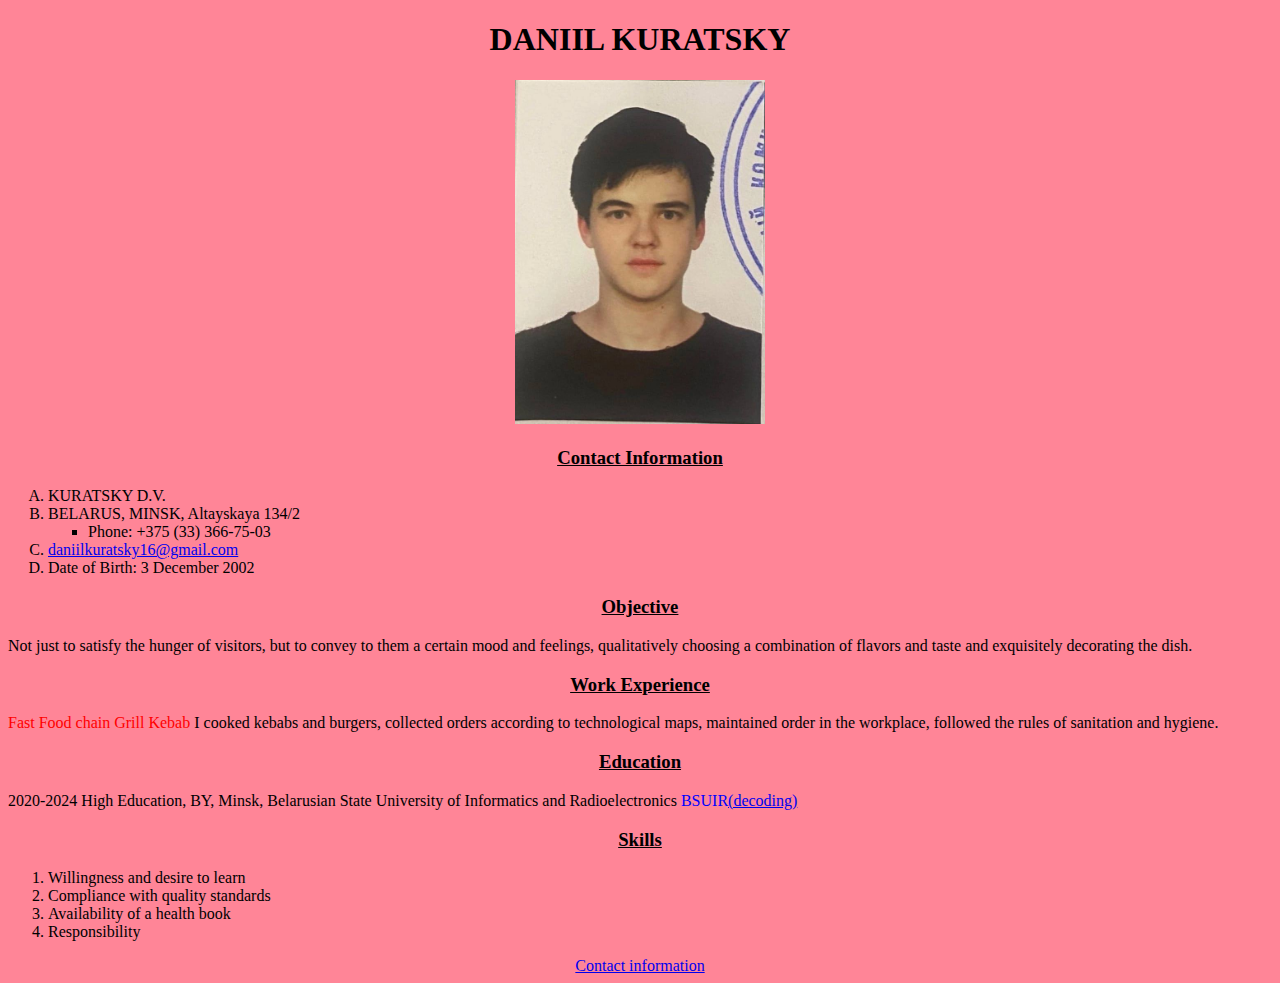
<file: Практическая №1 (Резюме)/index.html>
<!DOCTYPE html>
<html lang="ru">
    <title>University CV</title>
    <meta charset="utf-8">
    <meta name="viewport" content="width=device-width, initial-scale=1.0">
    <meta name="description" content="Kuratsky Daniil">
    <link rel="icon" href=images\icon.png type="image/x-icon">
</head>
<body style ="background-color: #ff8597;">
    <div align="center">
        <h1>DANIIL KURATSKY</h1>
    </div>
    <div align="center"> 
        <img src="images\profile.jpg" width="250">
    </div>
    <div>
        <h3 align="center">
            <article id="contact_info">
                <b>
                     <u>
                            Contact Information
                    </u>
                </b>
            </article>
        </h3>
        <ol type="A">
            <li>KURATSKY D.V.</li>
            <li>BELARUS, MINSK, Altayskaya 134/2
              <ul type="square">
                <li>Phone: +375 (33) 366-75-03</li>
              </ul>
            </li>
            <li><a href="https://gmail.com" title="my gmail">daniilkuratsky16@gmail.com</a></il>
            <li>Date of Birth: 3 December 2002</li>
        </ol>
    </div>
        <div>
            <h3 align="center">
                <b>
                    <u>
                        Objective
                    </u>
                </b>
            </h3>
                <p align="justify">Not just to satisfy the hunger of visitors, but to convey to them a certain mood
                     and feelings, qualitatively choosing a combination of flavors and taste and exquisitely decorating the dish.
                </p>
         </div>
         <div>
            <h3 align="center">
                <b>
                    <u>
                        Work Experience
                    </u>
                </b>
            </h3>
            <p align="justify">
                <font color="red">Fast Food chain Grill Kebab</font> I cooked kebabs and burgers, 
                collected orders according to technological maps, maintained order in the workplace, 
                followed the rules of sanitation and hygiene.
            </p>
         </div>
            <div>
                <h3 align="center">
                    <b>
                        <u>
                            Education
                        </u>
                    </b>
                </h3>
                <p align="justify">
                2020-2024 High Education, BY, Minsk, Belarusian State University of Informatics and Radioelectronics <abbr><font color="blue">BSUIR</font></abbr><a href="https://www.bsuir.by" target="_blank">(decoding)</a>
                </p>
            </div>
            <div>
                <h3 align="center">
                    <b>
                        <u>
                            Skills
                        </u>
                    </b>
                </h3>
                <ol>
                     <li>Willingness and desire to learn </li>
                     <li>Compliance with quality standards</li>
                     <li>Availability of a health book</li>
                     <li>Responsibility</li>
                </ol>
            </div>
            <div align="center">
                <a href="#contact_info">
                    Contact information
                </a>
            </div>
        </div>
    </body>
</html>
</file>
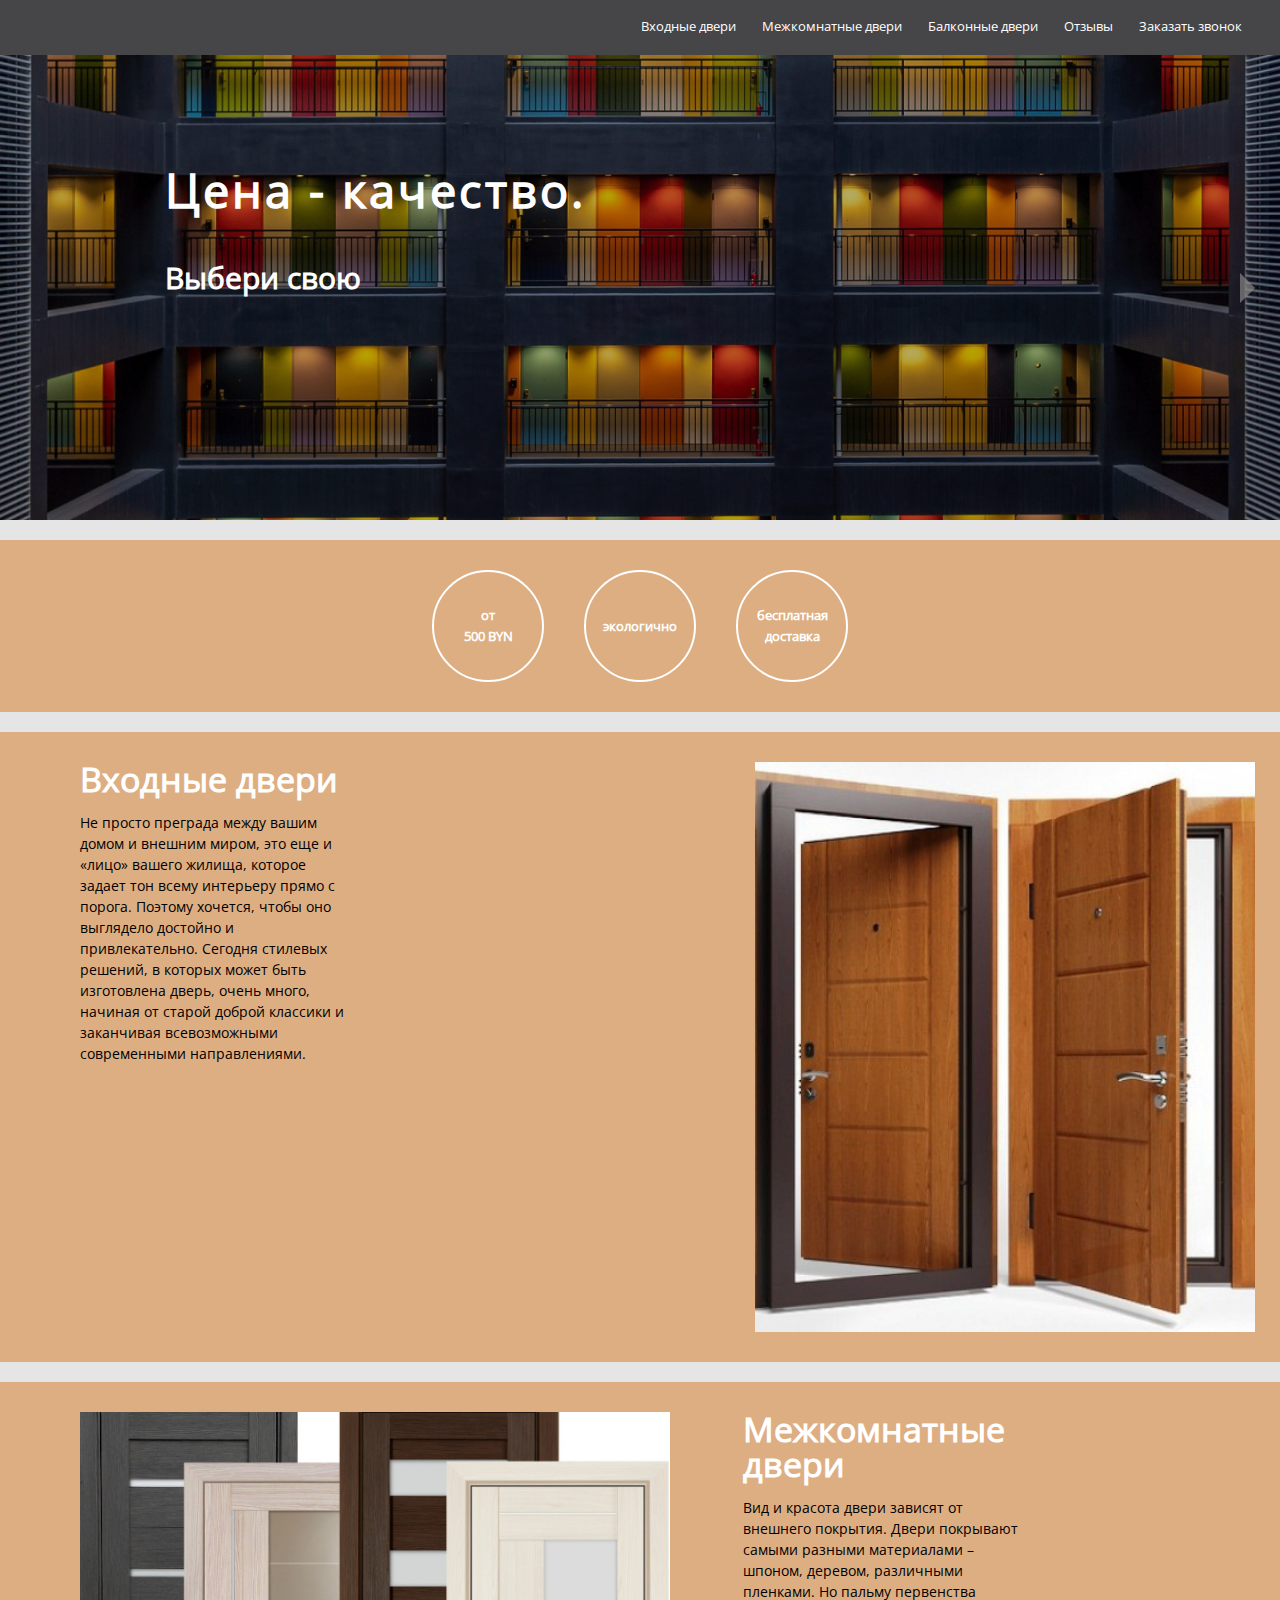
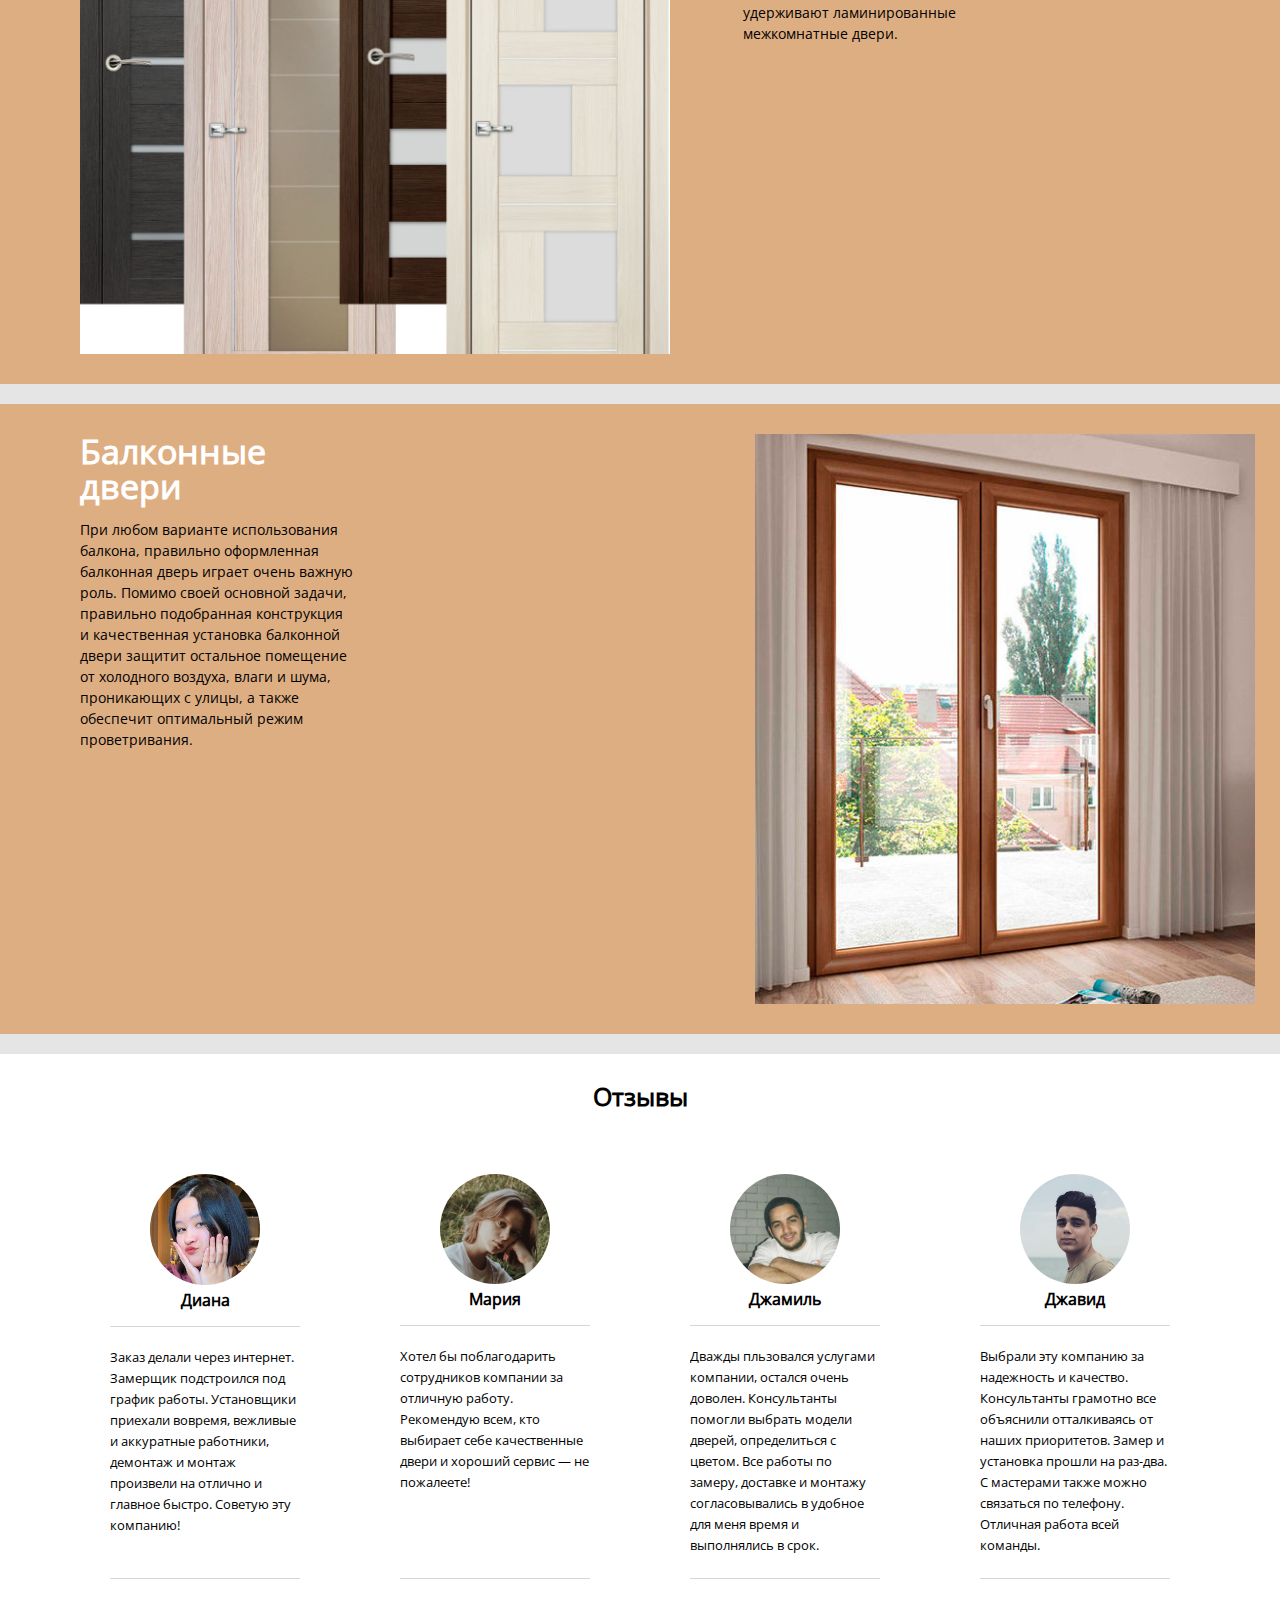
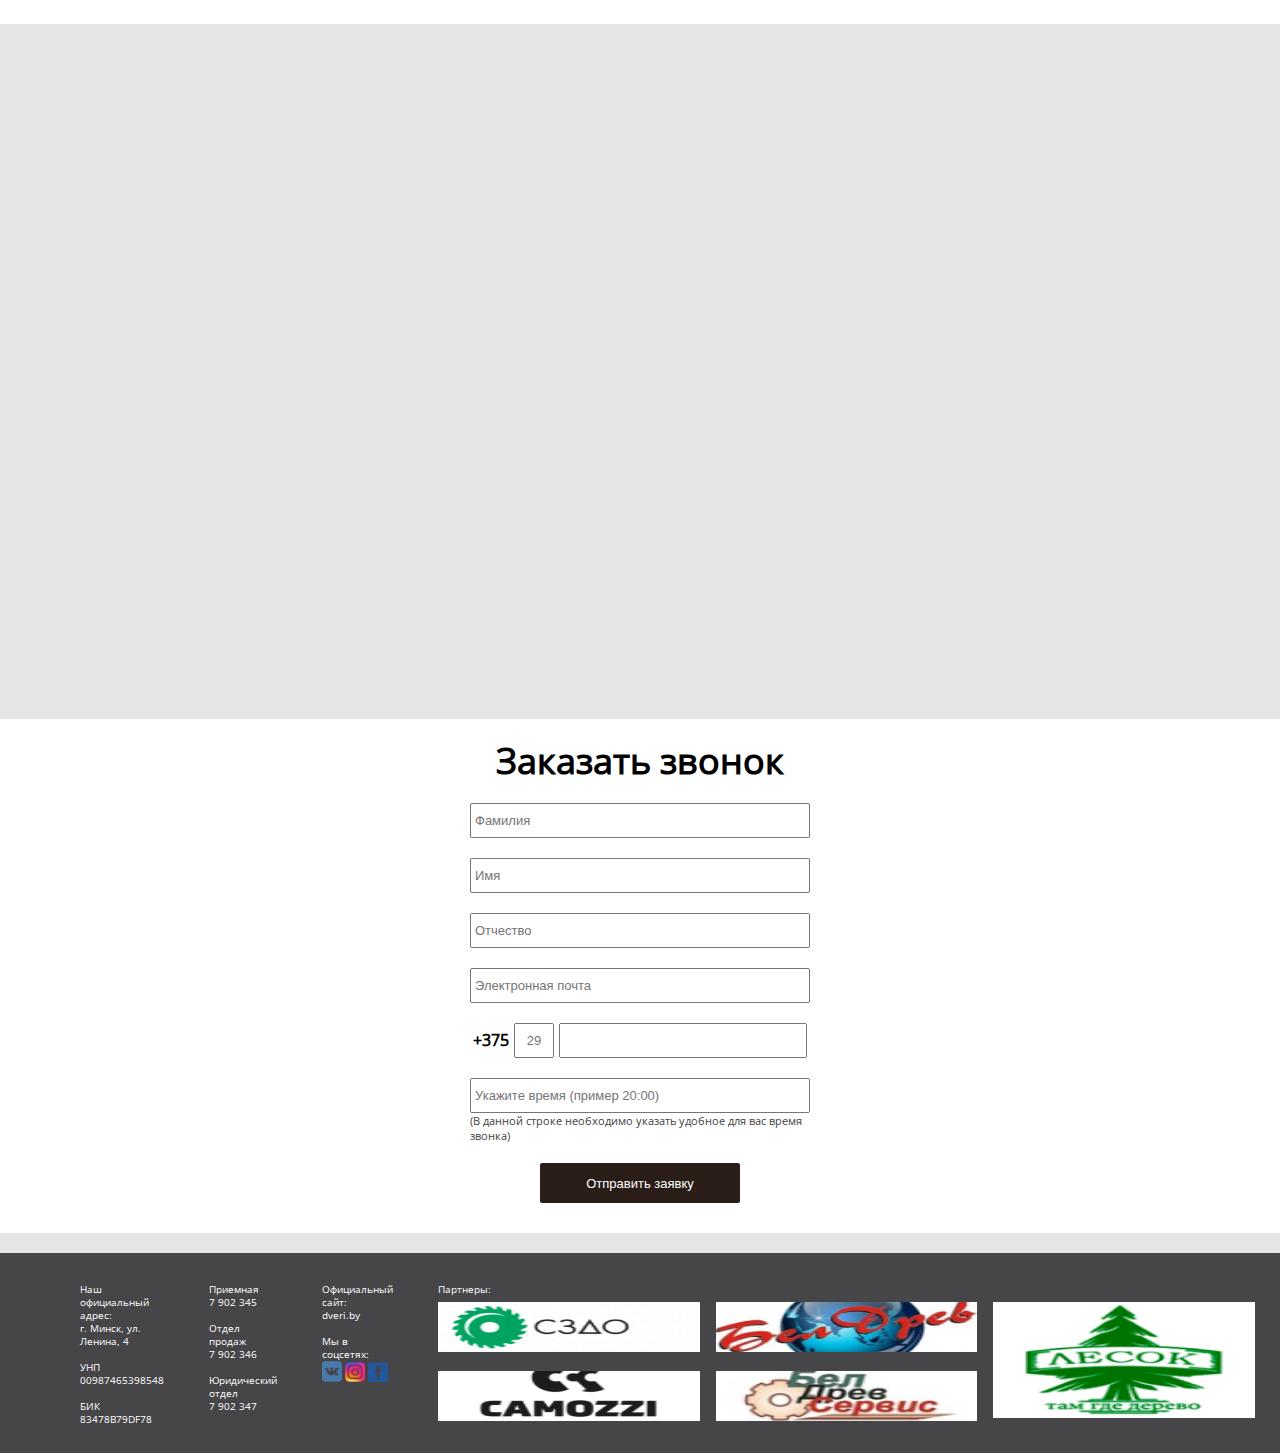
<file: Практическая №3 (сайт с дверьми)/index.html>
<!DOCTYPE html> <!-- тип текущего элемента и показывает, что пищем на HTML 5.0-->
<html lang="ru">

<head>
  <meta charset="UTF-8"> <!-- Стандарт кодирования символов -->
  <meta http-equiv="X-UA-Compatible" content="IE=edge"> <!-- указывает версию IE а именно edge  -->
  <meta name="viewport" content="width=device-width, initial-scale=1.0"> <!--ну отвечает за размеры девайса (отображение сайта на девайсах) -->
  <title>Двери. Макет для верстки</title> <!-- ну, заголовок страницы тут тоже все понятно -->
  <link rel="stylesheet" href="css/desktop.css"> <!-- связывает этот файл с desktop.css файлом-->
  <link rel="stylesheet" href="css/tablets.css"><!-- связывает этот файл с tablets.css файлом-->
  <link rel="stylesheet" href="css/mobile.css">  <!-- связывает этот файл с mobile.css файлом-->
</head>

<body>

  <header class="header small-text"> <!--ну хэдэр штука сверху тут создается в этом кристалике -->
    <nav>
      <div class="nav-item">Входные двери<a class="nav-item__link" href="#entrance-door"></a></div>
      <!-- тут тоже понятно, сверху создается штука на которую можно тыкать и перебрасывает на входные двери-->
      <div class="nav-item">Межкомнатные двери<a class="nav-item__link" href="#interior-doors"></a></div>
      <div class="nav-item">Балконные двери<a class="nav-item__link" href="#terrace-doors"></a></div>
      <div class="nav-item">Отзывы<a class="nav-item__link" href="#review"></a></div>
      <div class="nav-item">Заказать звонок<a class="nav-item__link" href="#call-form"></a></div>
    </nav>
  </header>

  <main>
    <div id="main-slider" class="slider-wrapper pc-content tablet-content">
      <div class="slider-container">
        <div class="slider-track">
          <div class="slider-item">
            <div class="slider-item_text-container">
              <h2>Цена - качество.</h2> <!-- заголовок второго уровня -->
              <h4>Выбери свою</h4> <!-- заголовок 4 уровня (не такой большой как 2-го уровня)-->
            </div>
          </div>
          <div class="slider-item">
            <div class="slider-item_text-container">
              <h2>Стильно, быстро, надежно</h2> <!--заголовок второго уровня  -->
              <h4>Более 15 лет на рынке</h4> <!-- заголовок четвертого уровня не такой большой как 2-ой уровень-->
            </div>
          </div>
        </div>
      </div>
      <div class="slider-buttons"> <!-- тут создаются кнопки чтобы можно было переключать начальные картинки с текстом -->
        <button class="btn btn-prev" onclick="swapSliderBackwards(1)"></button> <!-- при нажатии возвращает картинку назад -->
        <button class="btn btn-next" onclick="swapSliderTowards(1)"></button> <!-- при нажатии меняет картинку на 1 вперед -->
      </div>
    </div>

    <div class="tablet-circle-wrapper tablet-content">
      <div class="secondary-text circle-block">от<br>500 BYN</div> <!-- <br> за новую строчку отвечает и создает этот текст-->
      <div class="secondary-text circle-block">экологично</div>
      <div class="secondary-text circle-block">бесплатная доставка</div>
    </div>

    <div class="doors">
      <div id="entrance-door" class="content-wrapper">
        <div class="description-container">
          <div class="text-container">
            <h3>Входные двери</h3> <!-- звголовок 3-го уровня -->
            <p class="content-text secondary-text">Не просто преграда между вашим домом и внешним миром, это еще
              и «лицо» вашего жилища, которое задает тон всему интерьеру прямо с порога. Поэтому хочется, чтобы
              оно выглядело достойно и привлекательно. Сегодня стилевых решений, в которых может быть изготовлена
              дверь, очень много, начиная от старой доброй классики и заканчивая всевозможными современными
              направлениями.</p> <!--<p> блочный элемент и начинается с новой строки (нужен для текста) -->
          </div>
          <div class="dignity-container">
            <div class="secondary-text circle-block">от<br>500 BYN</div>
            <div class="secondary-text circle-block">экологично</div>
            <div class="secondary-text circle-block">бесплатная доставка</div>
          </div>
        </div>
        <img class="content-img entrance-doors" src="img/entrance-door.jpg" alt="входные двери"> <!-- отвечает за картинку у Входных дверей -->
      </div>

      <div id="interior-doors" class="content-wrapper">
        <img class="content-img interior-doors" src="img/room-doors.jpg" alt="межкомнатные двери"> <!--картинка межкомнатных дверей -->
        <div class="description-container">
          <div class="text-container">
            <h3>Межкомнатные двери</h3> <!-- заголовок 3-го уровня -->
            <p class="content-text secondary-text">Вид и красота двери зависят от внешнего покрытия. Двери
              покрывают самыми разными материалами – шпоном, деревом, различными пленками. Но пальму первенства
              удерживают ламинированные межкомнатные двери.</p> <!-- <р> блочный элемент и начинается с новой строки -->
          </div>
          <div class="dignity-container">
            <div class="secondary-text circle-block">от<br>350 BYN</div>
            <div class="secondary-text circle-block">экологично</div>
            <div class="secondary-text circle-block">бесплатная упаковка</div>
          </div>
        </div>
      </div>

      <div id="terrace-doors" class="content-wrapper">
        <div class="description-container">
          <div class="text-container">
            <h3>Балконные двери</h3>
            <p class="content-text secondary-text">При любом варианте использования балкона, правильно оформленная
              балконная дверь играет очень важную роль. Помимо своей основной задачи, правильно подобранная
              конструкция и качественная установка балконной двери защитит остальное помещение от холодного
              воздуха, влаги и шума, проникающих с улицы, а также обеспечит оптимальный режим проветривания.</p>
          </div>
          <div class="dignity-container">
            <div class="secondary-text circle-block">от<br>320 BYN</div>
            <div class="secondary-text circle-block">экологично</div>
            <div class="secondary-text circle-block">бесплатная установка</div>
          </div>
        </div>
        <img class="content-img terrace-doors" src="img/terrace-door.jpg" alt="балконные двери"> <!-- отвечает за картинку балконных дверей -->
      </div>
    </div>

    <div id="review" class="content-wrapper slider-wrapper review-wrapper">
      <h3 class="pc-content tablet-content">Отзывы</h3>

      <div class="slider-container">
        <div class="slider-track">
          <div class="slider-item">
            <img class="review-img" src="img/avatar1.png" alt="Фото Дианы">
            <h5 class="review-name">Диана</h5>
            <p class="review-text secondary-text">Заказ делали через интернет. Замерщик подстроился под график работы.
              Установщики приехали вовремя, вежливые и аккуратные работники, демонтаж и монтаж произвели
              на отлично и главное быстро. Советую эту компанию!</p>
          </div>
          <div class="slider-item">
            <img class="review-img" src="img/avatar2.png" alt="Фото Марии">
            <h5 class="review-name">Мария</h5>
            <p class="review-text secondary-text">Хотел бы поблагодарить сотрудников компании за отличную работу.
              Рекомендую
              всем, кто выбирает себе качественные двери и хороший сервис — не пожалеете!</p>
          </div>
          <div class="slider-item">
            <img class="review-img" src="img/avatar3.png" alt="Фото Джамиля">
            <h5 class="review-name">Джамиль</h5>
            <p class="review-text secondary-text">Дважды пльзовался услугами компании, остался очень доволен.
              Консультанты помогли выбрать модели дверей, определиться с цветом. Все работы по замеру, доставке и
              монтажу
              согласовывались в удобное для меня время и выполнялись в срок.</p>
          </div>
          <div class="slider-item">
            <img class="review-img" src="img/avatar4.png" alt="Фото Джавида">
            <h5 class="review-name">Джавид</h5>
            <p class="review-text secondary-text">Выбрали эту компанию за надежность и качество. Консультанты грамотно
              все объяснили отталкиваясь от наших приоритетов. Замер и установка прошли на раз-два. С мастерами
              также можно связаться по телефону. Отличная работа всей команды.
            </p>
          </div>
        </div>
      </div>
      <div class="slider-buttons mobile-content">
        <button class="btn btn-prev" onclick="swapSliderBackwards(2)"></button>
        <button class="btn btn-next" onclick="swapSliderTowards(2)"></button>
      </div>
    </div>

    <div id="call-form" class="content-wrapper form-wrapper"> <!-- тут ниже делается карта для просмотра где находитмя намазин -->
      <iframe class="pc-content tablet-content mobile-content map-widget"
        src="https://yandex.ru/map-widget/v1/?um=constructor%3Aa1446eabd435b3815bac8cd8a6917beabd06c967c8b5f3dcbb48874aeb7d7cec&amp;source=constructor"></iframe>
      <form class="form" method="get"> <!-- Метод post посылает на сервер данные в запросе браузера.-->
        <h3 class="order-call-title">Заказать звонок</h3> <!-- заголовок 3-го типа -->
        <input name="Фамилия" class="text-input small-text" id="surname" placeholder="Фамилия"> <!-- тут делаются поля для того, чтобы можно было писать текст-->
        <input name="Имя" class="text-input small-text" id="name" placeholder="Имя" required> <!-- required означает, что поле должно быть обязательно заполнено-->
        <input name="Отчество" class="text-input small-text" id="patronymic" placeholder="Отчество"> <!-- placeholder делает название поля для текста -->
        <input name="Электронная почта" class="text-input small-text" id="mail" placeholder="Электронная почта" required>

        <div class="text-input phone-label">
          <label for="prefix"><span class="footer-text number-prefix">+375</span></label>
          <!-- элемент label используется для создания подписи к элементу формы -->
          <input id="prefix" type="text" onkeypress='validateNumbersInput(event)' pattern="(29|33|25)"
            class="text-input small-text prefix-input" placeholder="29" required>
            <!-- могут быть написаны только 29 33 25 и placeholder делает надпись 29 как название строки -->
          <input type="text" onkeypress='validateNumbersInput(event)' pattern="(^\d{7}$)"
            class="text-input small-text phone-input" id="phone" required>
            <!-- проверяет введенный номер чтобы цифр не могло быть больше 7, то есть как настоящий номер -->
        </div>

        <input required type="text" pattern="([01]?[0-9]|2[0-3]):[0-5][0-9]" class="text-input small-text" id="time"
          placeholder="Укажите время (пример 20:00)"> 
          <!-- регулярное выражение для времени, нашел на сайте https://docs.salebot.pro/peremennye-1/spisok-poleznykh-regulyarnykh-vyrazhenii-->
        <label class="time-label" for="time">(В данной строке необходимо указать удобное для вас время звонка)</label>

        <input class="submit-btn small-text" type="submit" value="Отправить заявку">
      </form>
    </div>
  </main>

  <footer class="footer footer-text">
    <div class="footer-text_container pc-content tablet-content">
      <p class="footer-text">Наш официальный адрес:<br>г. Минск, ул. Ленина, 4<br><br>УНП<br>00987465398548<br>
        <br>БИК<br>83478B79DF78
      </p>
      <p class="footer-text">Приемная<br>7 902 345<br><br>Отдел продаж<br>7 902 346<br><br>Юридический отдел<br>
        7 902 347</p>
      <p class="footer-text">Официальный сайт:<br>dveri.by<br><br>Мы в соцсетях:<br>
        <a href="https://vk.com/ne.zdox" target="_blank" class="footer-icon">
          <img src="img/vk.png" width=20 alt="vk">
        </a>
        <a href="https://www.instagram.com/hooyesauce/" target="_blank" class="footer-icon">
          <img src="img/instagram.png" width=20 alt="inst">
        </a>
        <a href="https://www.facebook.com/" target="_blank" class="footer-icon">
          <img src="img/facebook.png" width=20 alt="facebook">
        </a>
      </p>
    </div>
    <div class="footer-text_container mobile-content">
      <div class="footer-text">Официальный сайт: dveri.by<br><br>Мы в соцсетях:<br>
        <a href="https://vk.com/dvery_by/" target="_blank" class="footer-icon">
          <img src="img/vk.png" width=20 alt="vk">
        </a>
        <a href="https://www.instagram.com/dvery_by/" target="_blank" class="footer-icon">
          <img src="img/instagram.png" width=20 alt="inst">
        </a>
        <a href="https://www.facebook.com/dvery_by/" target="_blank" class="footer-icon">
          <img src="img/facebook.png" width=20 alt="facebook">
        </a>
      </div>
      <div class="footer-text">Наш официальный адрес: г. Минск, ул. Ленина, 4<br>УНП 00987465398548<br>
        БИК 83478B79DF78</div>
      <div class="footer-text footer-row">
        <div class="footer-text">Приемная<br>7 902 345</div>
        <div class="footer-text">Отдел продаж<br>7 902 346</div>
        <div class="footer-text">Юридический отдел<br>7 902 347</div>
      </div>
    </div>
    <div class="footer-right">
      <p class="footer-partners_header">Партнеры:</p>
      <div class="footer-partners_img-container">
        <div class="footer-partners_col">
          <a class="footer-partner" href="https://szdo.net/contacts/" target="_blank"><img src="img/szdo.jpg"
              alt="Szdo"></a>
          <a class="footer-partner" href="https://www.camozzi.ru/contact/office/" target="_blank"><img
              src="img/camozzi.jpg" alt="Camozzi"></a>
        </div>
        <div class="footer-partners_col">
          <a class="footer-partner" href="https://белдрев.бел/контакты/" target="_blank"><img src="img/beldrev.jpg"
              alt="Beldrev"></a>
          <a class="footer-partner" href="https://orgpage.by/minsk/beldrevservis-68261.html" target="_blank"><img
              src="img/beldrevservice.jpg" alt="beldrevservice"></a>
        </div>
        <div class="footer-partners_col">
          <a class="footer-partner" href="https://lesok.by/kontakty" target="_blank"><img src="img/lesok.jpg"
              alt="lesok"></a>
        </div>
      </div>
    </div>
  </footer>

  <div class="scroll-up"></div>

  <script src="scripts/script.js"></script> <!-- соединяет этот файл HTML с джава скриптом script.js-->
</body>

</html>
</file>
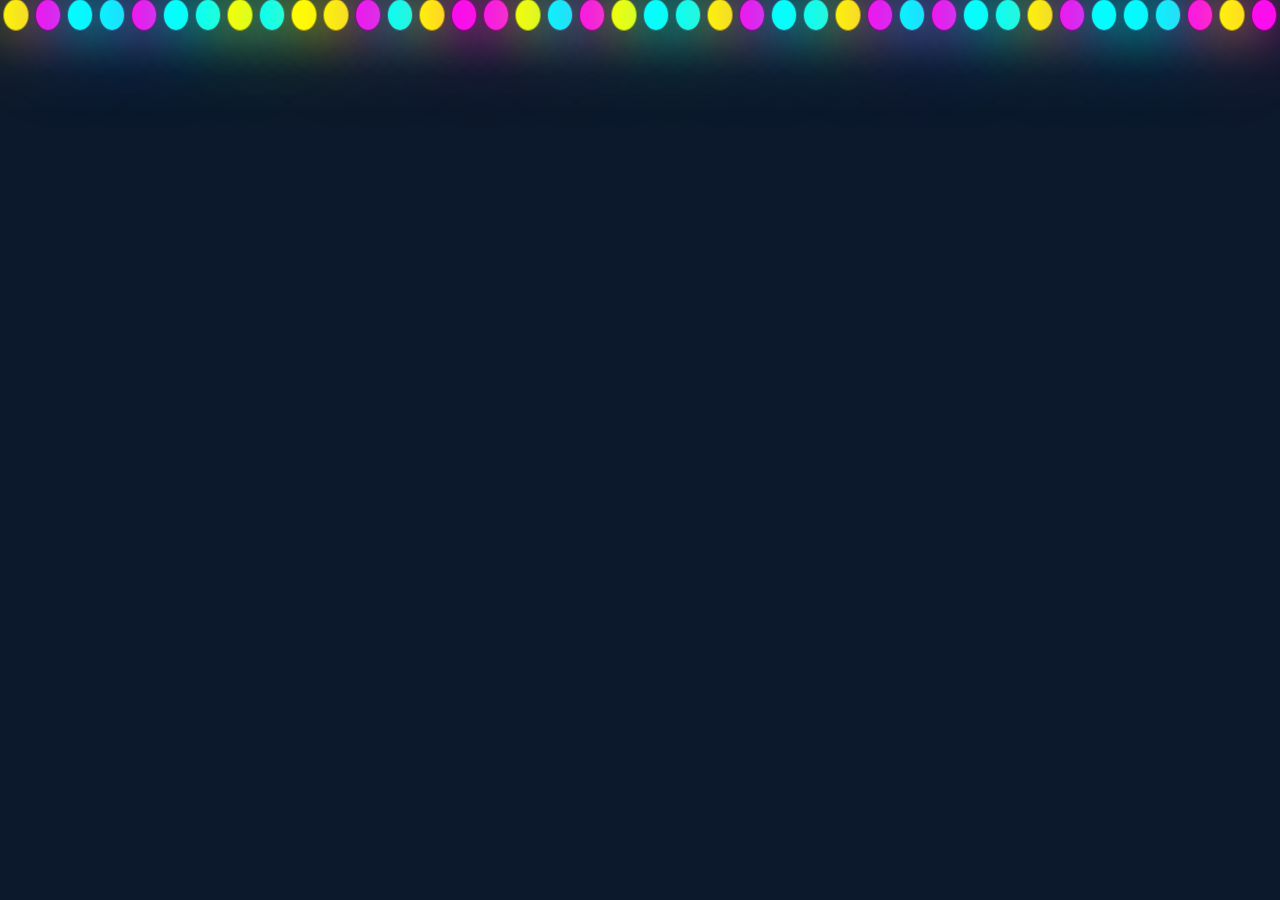
<file: Практическая №4 (Кружочки)/circles.html>
<!DOCTYPE html> <!--синтаксис который показывает, что мы работаем именно в HTML -->
<html lang="en"> <!-- определяет на каком языке будут написаны команды -->
    <head>
        <meta charset="UTF-8"> <!-- кодировка символов для HTML-->
        <title>NEON BUBBLES</title> <!-- ну название самой страницы -->
        <link rel="stylesheet" href="style.css"> <!-- связка данного файла HTML с CSS файлом style.css-->
    </head>
    <body>
        <div class="container"> <!-- создание класса container для дальнейшего его редактирование в css-->
            <div class="bubbles">
                <span style="--i:11;"></span> <!-- span для строчных элементов документа -->
                <span style="--i:12;"></span> <!-- одна окружность будет соответствовать одному тегу span -->
                <span style="--i:24;"></span> <!-- Для объявления переменной нужно поставить два дефиса, произвольное имя переменной (i) -->
                <span style="--i:10;"></span> <!-- и через двоеточие указать значение переменной.-->
                <span style="--i:14;"></span> <!-- в дальнейшем я буду использовать значения переменной для анимации шариков -->
                <span style="--i:23;"></span>
                <span style="--i:18;"></span>
                <span style="--i:16;"></span>
                <span style="--i:19;"></span>
                <span style="--i:20;"></span>
                <span style="--i:22;"></span>
                <span style="--i:25;"></span>
                <span style="--i:18;"></span>
                <span style="--i:21;"></span>
                <span style="--i:15;"></span>
                <span style="--i:13;"></span>
                <span style="--i:26;"></span>
                <span style="--i:17;"></span>
                <span style="--i:13;"></span>
                <span style="--i:28;"></span>
                <span style="--i:13;"></span>
                <span style="--i:27;"></span>
                <span style="--i:15;"></span>
                <span style="--i:12;"></span>
                <span style="--i:21;"></span>
                <span style="--i:20;"></span>
                <span style="--i:14;"></span>
                <span style="--i:15;"></span>
                <span style="--i:26;"></span>
                <span style="--i:16;"></span>
                <span style="--i:19;"></span>
                <span style="--i:20;"></span>
                <span style="--i:27;"></span>
                <span style="--i:11;"></span>
                <span style="--i:16;"></span>
                <span style="--i:11;"></span>
                <span style="--i:23;"></span>
                <span style="--i:27;"></span>
                <span style="--i:21;"></span>
                <span style="--i:18;"></span>
            </div>
        </div>
    </body>
</html>
</file>
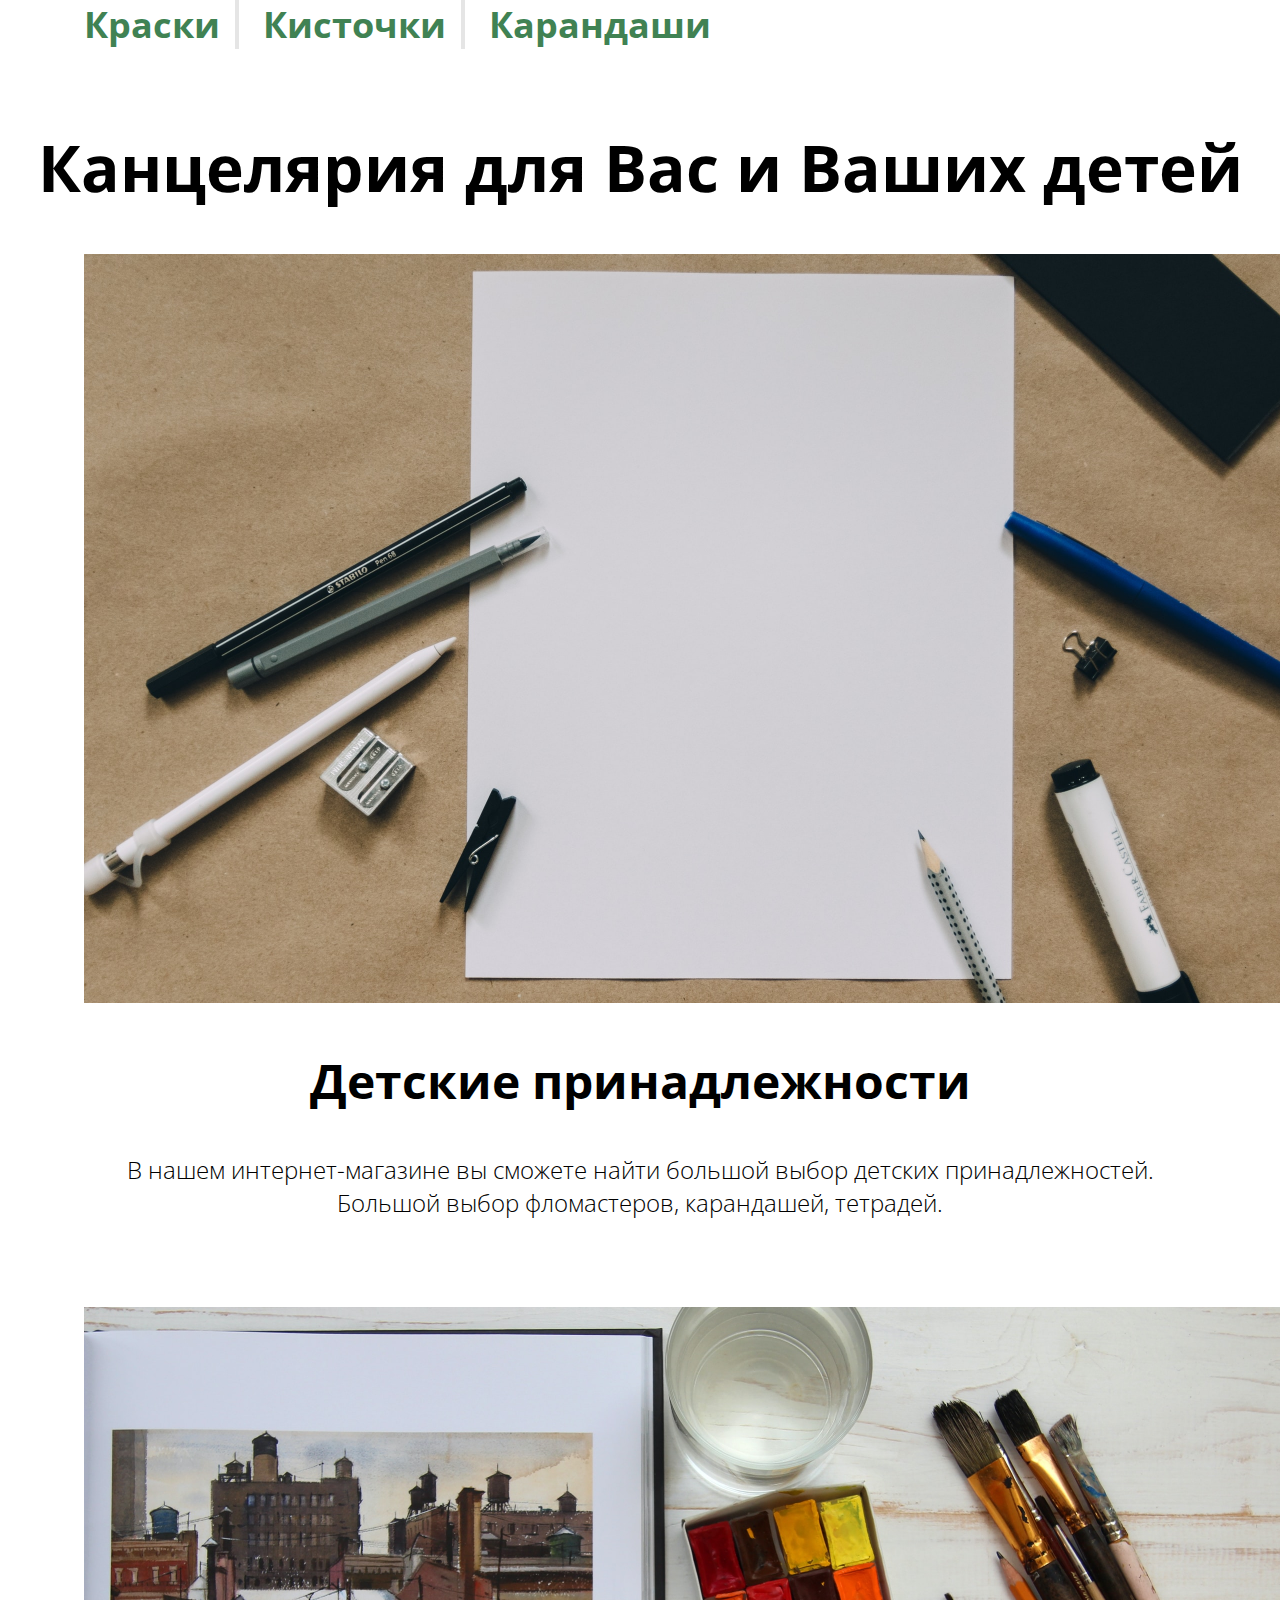
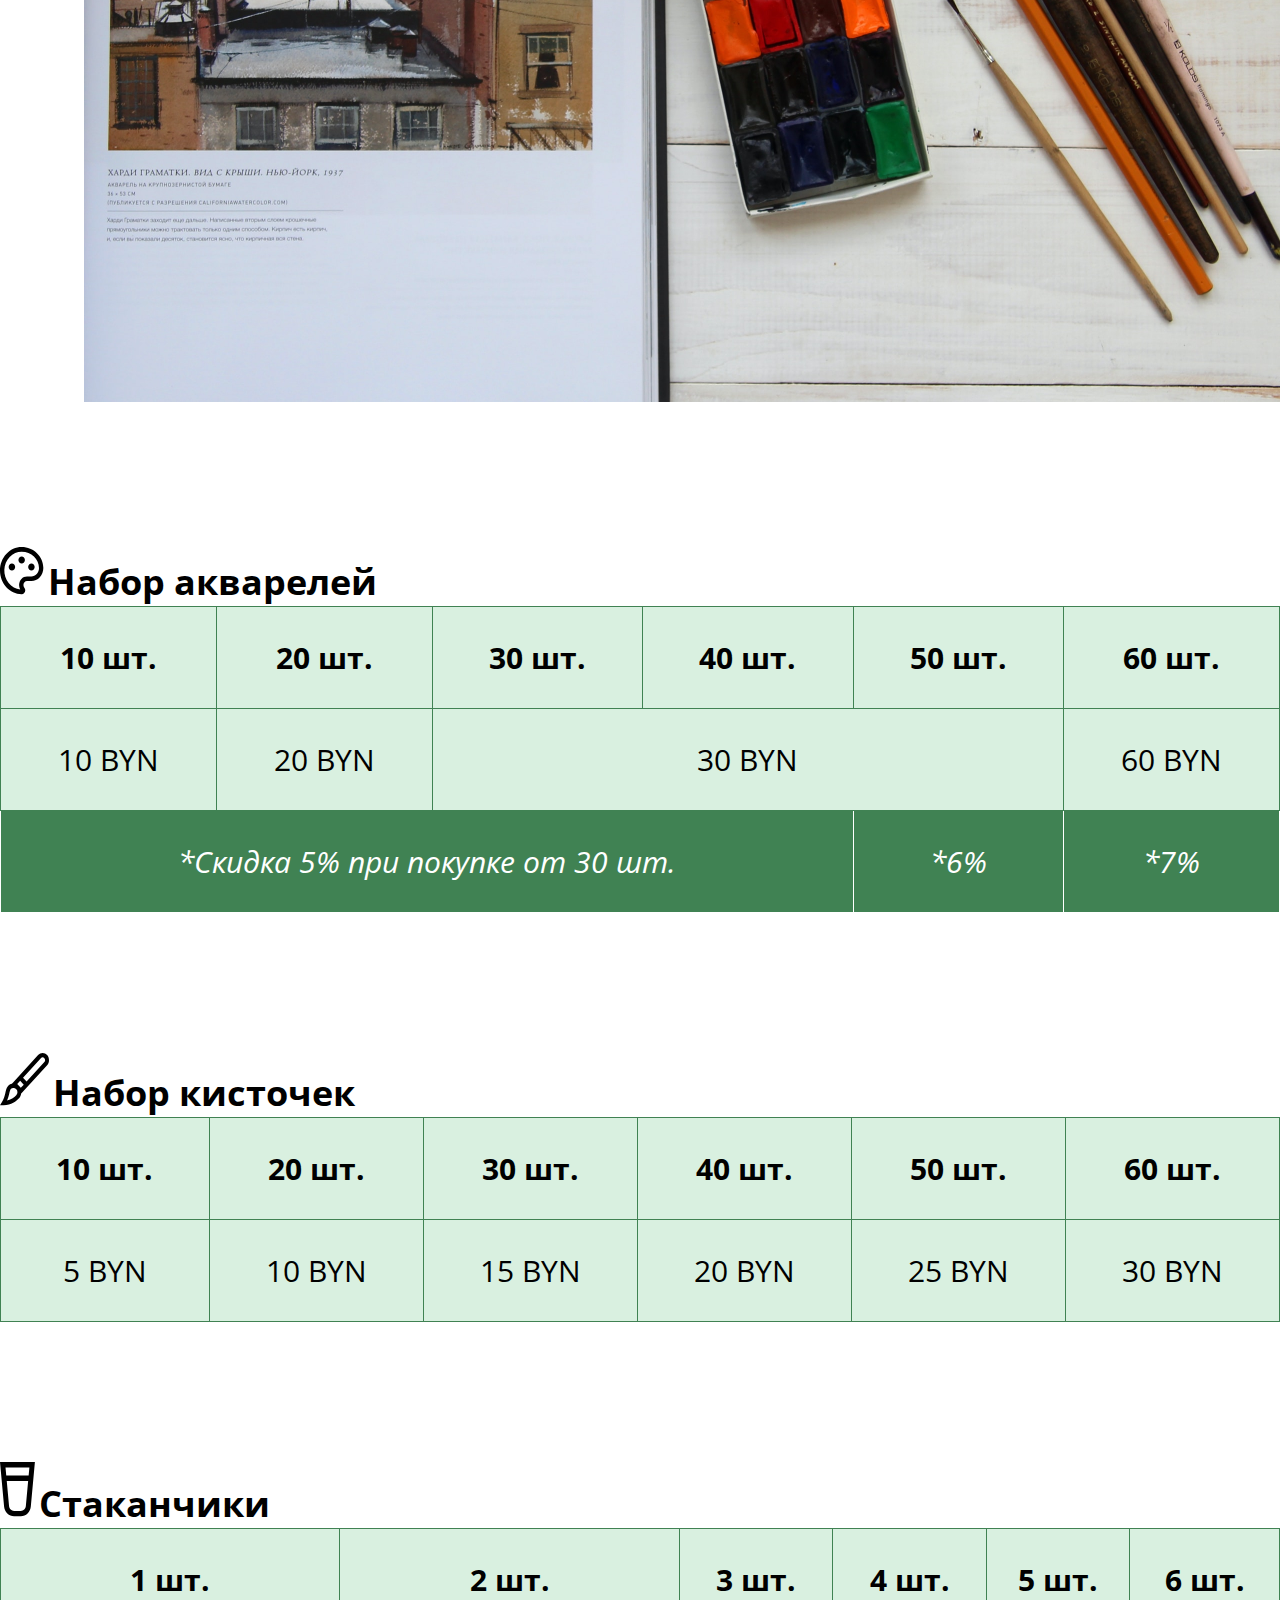
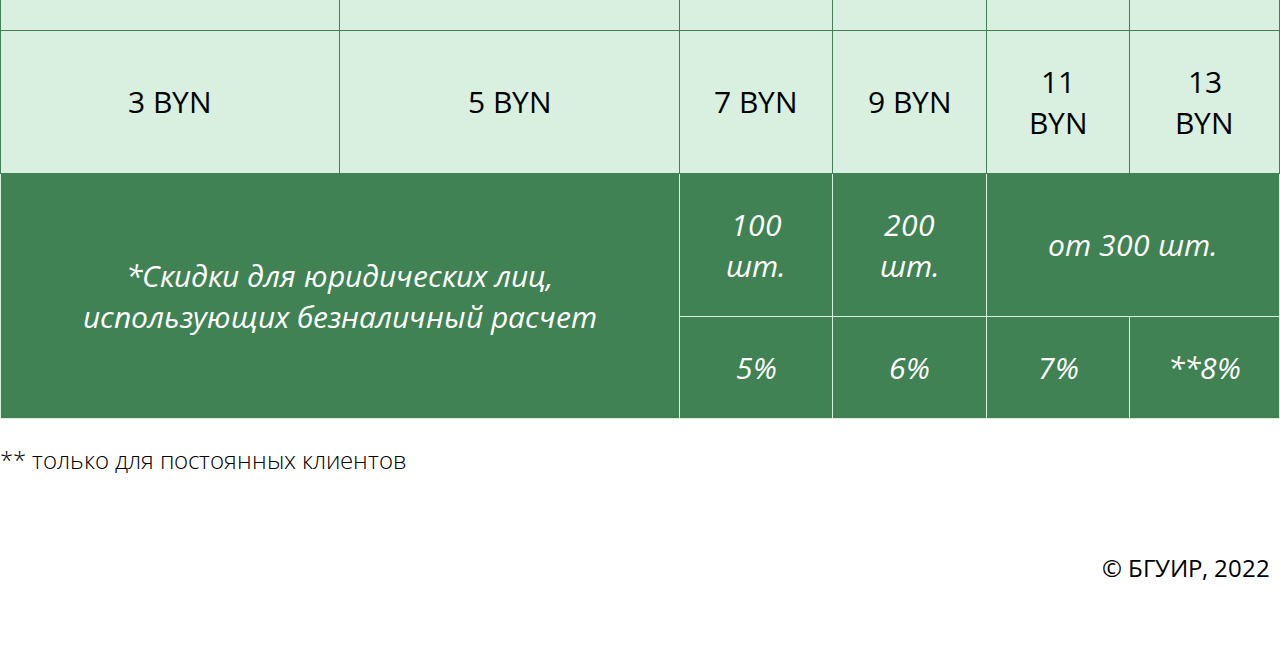
<file: Практическая №2 (сайт с красками)/html/labrab2.html>
<!DOCTYPE HTML>  <!--синтаксис который показывает, что мы работаем именно в HTML -->
<html lang="ru">
	<head>
		<meta charset="UTF-8">   <!-- кодировка символов для HTML-->
		<meta name="description" content="Канцелярия для Вас и Ваших детей">
		<meta name="keywords" content="Канцелярия, Кисточки, Стаканчики, Наборы акварели"> <!--при вводе в гугл это будет ключевым словом-->
		<meta name="viewport" content="width=device-width, initial-scale=1.0">  <!-- это назначает расширение для всех дивайсов-->
        <link rel="shortcut icon" href="../img/pencil.png" type="image/png"> <!-- это для мини-картинки для страницы-->
        <link rel="stylesheet" type="text/css" href="../style/style.css"/> <!-- соединяет этот файл HTML с CSS файлом style.css-->
        <title>Интернет-магазин канцелярии</title> <!-- ну, тайтл, название страницы -->
    </head>
	<body>
        <header>
            <nav class="header_navigation"> <!-- создание класса header_navigation для дальнейшего редактирования в css-->
                <span>
                    <a href="#watercolor">Краски</a> <!-- все нижеперечисленный <a> будут являться гиперссылками для дальнейшей навигации по сайту-->
                    <a href="#brush">Кисточки</a>
                    <a href="#glass">Карандаши</a>
                </span>
            </nav>
        </header>
        <main>
            <h1 class="main_header">Канцелярия для Вас и Ваших детей</h1> <!-- h1 будет являться наиболее важным заголовком на сайте-->
            <section class="img1_container">
                <picture> <!-- все нижеперечисленные картинки будут работать на различных девайсах при определенном расширении экрана-->
                          <!-- если третьей стоки <img> не будет вообще, то никакая картинка не будет загружаться ни каком расширении экрана-->
                    <source class="img1_container" srcset="../img/img1_android.png" media="(max-width: 360px)">
                    <source class="img1_container" srcset="../img/img1_ipadmini.png" media="(max-width: 800px)">
                    <img class="mg1_container" src="../img/img1_desktop.png" alt="Канцелярия для Вас и Ваших детей" usemap ="#map2">
                    <map name ="map2"
                </picture>
            </section>
            <h2 class="h2_header">Детские принадлежности</h2> <!-- h2 будет служить для заголовка второй важности -->
            <p class="text">В нашем интернет-магазине вы сможете найти большой выбор детских принадлежностей.<br>
                Большой выбор фломастеров, карандашей, тетрадей.</p> <!-- тэг <p> будет определять текстовый абзац и является блочным элементом-->
            <section class="map">                                    <!-- всегда начинается с новой строки и идущее далее <P> будут с новой строки-->
                <div class="image_center">
                    <img src="../img/img2.png" alt="Детские принадлежности" usemap="#map"> <!-- будет связывать картинку с возможностью на нее тыкать-->
                    <map name="map">
                        <area shape="rect" coords="3,21,569,694" href="https://arzamas.academy/mag/927-impressionism" target="_blank" 
                        title="12 признаков того, что перед вами импрессионистская картина" alt="12 признаков того, что перед вами импрессионистская картина">
                        <!-- shape=rect это треугольник и определяется 4 координатами x1 x2 y1 y2 -->
                        <area shape="rect" coords="611,180,834,501" href="#watercolor" title="Набор акварелей" alt="Набор акварелей">
                        <area shape="circle" coords="683,59,104" href="#glass" title="Стаканчики" alt="Стаканчики">
                        <!-- shape=circle это окружность и определяется 3 кооринатами координаты центра окружности (X,Y) и радиус-->
                        <!-- shape=poly это многоугольник и определеляется 4 координатами x1 x2 y1 y2 и это координаты каждой вершины-->
                        <!-- координаты для картинки можно делать на сайте https://www.image-map.net/-->
                        <area shape="poly" coords="847,101,873,88,900,113,904,110,911,97,929,85,961,124,989,108,1208,546,1192,556,1165,521,1169,548,1161,553,1125,500,1119,506,1140,552,1126,569,1131,581,1118,589,1081,623,856,289,869,281,1090,600,1104,576,909,255,917,231,855,134" 
                        href="#brush" title="Набор кисточек" alt="Набор кисточек"> <!-- при наводке на area shape будет написано "набор кисточек"-->
                    </map> <!-- получается usemap связывает картинку с картой-изображения и задается с помощью контейнера <map> -->
                </div>
            </section>
            <section class="section_table" id="watercolor"> <!-- id это уникальное имя элемента, которое используется для изменения его стиля-->
                <img src="../img/watercolor.svg" alt="Наборы акварелей"> <!-- это стока отвечает за миникартинку для красок-->
                <h2 class="icon_header">Набор акварелей</h2> <!-- h2 заголовок второй важности-->
                <table> <!-- создание таблицы другими словами область таблицы-->
                    <thead> <!-- шабка таблицы -->
                        <tr> <!-- строка таблицы -->
                            <th>10 шт.</th> <!-- ячейка шапки таблицы-->
                            <th>20 шт.</th> <!-- ячейка шапки таблицы-->
                            <th>30 шт.</th> <!-- ячейка шапки таблицы-->
                            <th>40 шт.</th> <!-- ячейка шапки таблицы-->
                            <th>50 шт.</th> <!-- ячейка шапки таблицы-->
                            <th>60 шт.</th> <!-- ячейка шапки таблицы-->
                        </tr>
                    </thead>
                    <tbody>
                        <tr> <!-- строка таблицы-->
                            <td>10 BYN</td> <!-- ячейка таблицы -->
                            <td>20 BYN</td> <!-- ячейка таблицы -->
                            <td colspan="3" >30 BYN</td> <!-- Устанавливает число ячеек, которые должны быть объединены по горизонтали -->
                            
                            <td>60 BYN</td> <!-- ячейка таблицы -->
                        </tr>
                        <tr class="tdsale"> <!-- строка таблицы -->
                            <td colspan="4">*Скидка 5% при покупке от 30 шт.</td> <!-- Устанавливает число ячеек, которые должны быть объединены по горизонтали -->
                            <td>*6%</td> <!-- ячейка таблицы -->
                            <td>*7%</td> <!-- ячейка таблицы -->
                        </tr>
                    </tbody>
                </table>
            </section>
            <section class="section_table" id="brush">
                <object data="../img/brush.svg"></object> <!-- атрибут data будет показывать что картинка brush.svg будет являться объектом-->
                <h2 class="icon_header">Набор кисточек</h2> <!-- заголовок второй важности-->
                <table> <!-- создание таблицы -->
                    <thead> <!-- шабка таблицы -->
                        <tr> <!-- строка таблицы -->
                            <th>10 шт.</th> <!-- ячейка шапки -->
                            <th>20 шт.</th> <!-- ячейка шапки -->
                            <th>30 шт.</th> <!-- ячейка шапки -->
                            <th>40 шт.</th> <!-- ячейка шапки -->
                            <th>50 шт.</th> <!-- ячейка шапки -->
                            <th>60 шт.</th> <!-- ячейка шапки -->
                        </tr>
                    </thead>
                    <tbody>
                        <tr> <!-- строка таблицы -->
                            <td>5 BYN</td> <!-- ячейка таблицы -->
                            <td>10 BYN</td> <!-- ячейка таблицы -->
                            <td>15 BYN</td> <!-- ячейка таблицы -->
                            <td>20 BYN</td> <!-- ячейка таблицы -->
                            <td>25 BYN</td> <!-- ячейка таблицы -->
                            <td>30 BYN</td> <!-- ячейка таблицы -->
                        </tr>
                    </tbody>
                </table>
            </section>
            <section class="section_table" id="glass">
                <!-- viewBox - расположение и размеры окна отображения SVG и 4 цифры это min-x min-y высота и ширина-->
                <svg width="35" height="55" viewBox="0 0 35 55" fill="none" xmlns="http://www.w3.org/2000/svg">
                    <path fill-rule="evenodd" clip-rule="evenodd" d="M0 0H34.9L30.8117 44.5621C30.5657 47.2443 29.4142 49.7312 27.5808 51.54C25.7474 53.3488 23.3629 54.3505 20.8901 54.3506H14.0098C11.5371 54.3505 9.15259 53.3488 7.31919 51.54C5.4858 49.7312 4.33432 47.2443 4.08828 44.5621L0 0ZM6.25707 13.5877L5.50921 5.43506H29.3908L28.6429 13.5877H6.25707ZM6.75564 19.0227L9.04906 44.0213C9.17208 45.3624 9.74782 46.6058 10.6645 47.5103C11.5812 48.4147 12.7735 48.9155 14.0098 48.9155H20.8901C22.1265 48.9155 23.3188 48.4147 24.2355 47.5103C25.1522 46.6058 25.7279 45.3624 25.8509 44.0213L28.1443 19.0227H6.75564Z" 
                    fill="black"/>
                </svg>
                <h2 class="icon_header">Стаканчики</h2> <!-- заголовок 2 важности -->
                <table> <!-- создание таблицы -->
                    <thead> <!-- шапка таблицы -->
                        <tr> <!-- строка таблицы -->
                            <th>1 шт.</th> <!-- ячейка шапки -->
                            <th>2 шт.</th> <!-- ячейка шапки -->
                            <th>3 шт.</th> <!-- ячейка шапки -->
                            <th>4 шт.</th> <!-- ячейка шапки -->
                            <th>5 шт.</th> <!-- ячейка шапки -->
                            <th>6 шт.</th> <!-- ячейка шапки -->
                        </tr>
                    </thead>
                    <tbody>
                        <tr> <!-- строка таблицы -->
                            <td>3 BYN</td> <!-- ячейка таблицы -->
                            <td>5 BYN</td> <!-- ячейка таблицы -->
                            <td>7 BYN</td> <!-- ячейка таблицы -->
                            <td>9 BYN</td> <!-- ячейка таблицы -->
                            <td>11 BYN</td> <!-- ячейка таблицы -->
                            <td>13 BYN</td> <!-- ячейка таблицы -->
                        </tr>
                        <tr class="tdcups"> 
                            <td colspan="2" rowspan="2">*Скидки для юридических лиц, использующих безналичный расчет</td> 
                            <!-- Устанавливает число ячеек, которые должны быть объединены по горизонтали -->
                            <td>100 шт.</td> <!-- ячейка таблицы -->
                            <td>200 шт.</td> <!-- ячейка таблицы -->
                            <td colspan="2">от 300 шт.</td> <!-- Устанавливает число ячеек, которые должны быть объединены по горизонтали -->
                        </tr>
                        <tr class="tdcups">
                            <td>5%</td> <!-- ячейка таблицы -->
                            <td>6%</td> <!-- ячейка таблицы -->
                            <td>7%</td> <!-- ячейка таблицы -->
                            <td>**8% </td> <!-- ячейка таблицы -->
                        </tr>
                    </tbody>
                </table>
                <p class="text_after_table">** только для постоянных клиентов</p> <!-- тэг <p> будет определять текстовый абзац и является блочным элементом-->
            </section>
        </main>
        <footer class="footer">
            <p>&#169; БГУИР, 2022</p> <!-- тэг <p> будет определять текстовый абзац и является блочным элементом-->
        </footer>
	</body>
</html>
</file>
<file: Практическая №3 (сайт с дверьми)/css/desktop.css>
@font-face {
  font-family: "Open Sans";
  src: url('../fonts/OpenSans-Regular.ttf') format('truetype');
}
/* Внутри конструкции @font-face может находиться набор свойств для изменения параметров шрифта 
 а также ссылка на шрифтовой файл. */
* {
  margin: 0;
  padding: 0;
}
/* Очистить стили браузеров для всех элементов */
body {
  background-color: #e5e5e5;/* цвет фона */
  color: #fff; /* цвет текста */
  font-family: 'Open Sans'; 
  margin: auto;/* расположение по центру (занять всё доступное пространство)*/ 
  max-width: 1440px;/* Если значение ширины (width) больше значения max-width, то ширина элемента принимается равной значению max-width */
}

h2 {
  font-size: 96px;
  line-height: 85px;/*  устанавливает величину пространства между строками */
}

h2+h4 {
  padding-top: 25px; /* устанавливает значение поля от верхнего края содержимого элемента */
}

h3 {
  font-size: 36px;
  line-height: 30px;
}

h4 {
  font-size: 30px;
  line-height: 30px;
}

h5 {
  font-size: 16px;
  line-height: 21px;
}


.secondary-text {
  font-weight: normal;
  font-size: 14px;
  line-height: 21px;
}

.small-text {
  font-size: 13px;
  line-height: 15px;
}

.footer-text {
  font-size: 14px;
  line-height: 20px;
}

.nav-item__link {
  width: 100%;
  height: 100%;
  position: absolute;
  color: inherit;
  text-decoration: none;
}

.header {
  padding: 15px 80px;
  height: 40px;
  display: flex;
  flex-direction: row;
  justify-content: flex-end;
  background-color: #464547;
}

nav {
  display: flex;
}

.content-img{
  max-height: 600px;
}

.nav-item {
  padding: 0 20px;
  position: relative;
  display: flex;
  justify-content: center;
  align-items: center;
  text-align: center;
  border-bottom: 2px solid #464547;
}

.slider-wrapper {
  position: relative;
}

.content-wrapper {
  margin: 0 auto;
  width: 1240px;
  min-height: 570px;
  display: flex;
  justify-content: space-between;
}

.description-container {
  padding: 55px 0 30px 110px;
  display: flex;
  flex-direction: column;
  justify-content: space-between;
  background-color: #DEAE83;
  flex: 1;
}

@media (min-width: 1300px) {

  .tablet-content:not(.pc-content),
  .mobile-content:not(.pc-content) {
    display: none
  }

  .doors .content-wrapper {
    margin-top: 100px;
    position: relative;
  }

  .content-img.interior-doors
  {
    position: absolute;
    right: 0px;
    top: -30px;
    height: calc(100% + 60px);
  }

  .content-img.entrance-doors
  {
    position: absolute;
    right: 0px;
    top: -30px;
    height: calc(100% + 60px);
  }

  .content-img.interior-doors
  {
    position: absolute;
    left: 0px;
    top: -30px;
    height: calc(100% + 60px);
  }

  #interior-doors .description-container {
    padding-left: 710px;
  }

  .content-img.terrace-doors
  {
    position: absolute;
    right: -0px;
    top: -30px;
    height: calc(100% + 60px);
  }

  .map-widget {
    width: 50vw;
    height: 100%;
    border: 0;
  }

  .nav-item:hover {
    background-color: #2A1D17;
    border-radius: 2px;
  }
}

.content-img {
  width: 500px;
  height: 570px;
}

.content-img.interior-doors {
  width: 620px
}

.text-container {
  width: 300px
}

.content-text {
  padding: 15px 0;
  color: black;
}

.dignity-container {
  display: flex
}

.circle-block {
  width: 98px;
  height: 98px;
  display: flex;
  justify-content: center;
  align-items: center;
  text-align: center;
  border-radius: 50%;
  border: 2px solid #fff;
  font-weight: bold;
  padding: 5px;
  color: #fff;
}

.circle-block+.circle-block {
  margin-left: 40px
}

.slider-container {
  overflow: hidden;
}

.slider-track {
  display: flex;
}

.slider-item {
  min-width: 100%;
  height: 600px;
}

#main-slider .slider-item:first-of-type {
  background: url(../img/main-image-library.jpg) no-repeat;
  background-size: cover;
  background-color: rgba(0, 0, 0, 0.29);
  background-blend-mode: multiply;
}

#main-slider .slider-item:last-of-type {
  background: url(../img/main-image-door-knob.jpg) no-repeat;
  background-size: cover;
  background-color: rgba(0, 0, 0, 0.29);
  background-blend-mode: multiply;
}

.slider-item_text-container {
  margin: 160px 0 0 210px;
}

.slider-item_text-container h2{
  margin-bottom: 15px;
  letter-spacing: 3px;
}

.slider-item_text-container h4{
  font-size: 30px;
}

.description-container .text-container h3 {
  font-size: 34px;
  line-height: 35px;
}

.description-container .text-container .secondary-text {
  font-size: 14px;
  line-height: 21px;
}


.slider-buttons {
  top: 0;
  width: 100%;
  height: 100%;
  position: absolute;
  display: flex;
  justify-content: space-between;
  align-items: center;
  z-index: 2;
}

button:active,
button:focus {
  outline: none
}

.btn {
  margin: 0 30px;
  height: 0;
  width: 0;
  background-color: rgba(0, 0, 0, 0);
  border: 20px solid transparent;
  cursor: pointer;
}

.btn:disabled {
  opacity: 0;
  visibility: hidden;
}

.btn-next {
  border-left: 20px solid rgba(135, 134, 134, 0.7)
}

.btn-next:hover {
  border-left-color: rgb(202, 195, 195)
}

.btn-prev {
  border-right: 20px solid rgba(135, 134, 134, 0.7)
}

.btn-prev:hover {
  border-right-color: rgb(202, 195, 195)
}

.review-wrapper {
  margin: 100px auto;
  padding: 55px 140px 47px;
  height: 590px;
  flex-direction: column;
  align-items: center;
  color: black;
  background-color: white;
  box-sizing: border-box;
}

.review-wrapper .slider-container {
  width: 100%
}

.review-wrapper .slider-track {
  padding-top: 30px;
  justify-content: center;
}

.review-wrapper .slider-item {
  padding: 0 25px;
  min-width: 190px;
  height: auto;
  display: flex;
  flex-direction: column;
  align-items: center;
}

.review-img {
  border-radius: 50%;
  max-width: 110px;
}

.review-name {
  padding-top: 5px;
  padding-bottom: 15px;
  width: 100%;
  border-bottom: 1px solid rgba(153, 152, 152, 0.4);
  text-align: center;
}

.review-text {
  padding: 20px 0;
  height: 231px;
  border-bottom: 1px solid rgba(153, 152, 152, 0.4);
  overflow: auto;
}

.form-wrapper {
  margin: 100px auto;
  padding: 0;
  height: 580px;
  position: relative;
  justify-content: center;
  align-items: flex-start;
  color: black;
  background-color: white;
}

.form {
  padding: 55px 168px 60px 110px;
  display: flex;
  flex-direction: column;
  justify-content: flex-start;
  align-items: flex-start;
}

#call-form .order-call-title{
  font-size: 36px;
  font-weight: bold;
  margin-bottom: 30px;
}

.text-input {
  margin-bottom: 20px;
  height: 35px;
  width: 100%;
  line-height: 27px;
  box-sizing: border-box;
  padding: 3px;
}

#time.text-input {
  margin-bottom: 0
}

.time-label {
  color: #424141;
  font-size: 11px;
  line-height: 15px;
}

.phone-label {
  max-width: inherit;
  box-sizing: border-box;

  display: flex;
  align-items: center;
}

.number-prefix {
  margin: 0;
  padding-right: 5px;
  min-width: 40px;
  font-weight: bold;
  line-height: 27px;
}

.prefix-input {
  margin: 0;
  margin-right: 5px;
  max-width: 40px;
  text-align: center;
}

.phone-input {
  margin: 0
}

.submit-btn {
  margin-top: 20px;
  width: 200px;
  height: 40px;
  display: flex;
  justify-content: center;
  align-items: center;
  color: white;
  background-color: #2A1D17;
  border-radius: 2px;
  cursor: pointer;
}

.submit-btn:hover {
  color: black;
  background-color: rgb(238, 234, 234);
}

input[type="submit"].submit-btn {
  border: none
}

.footer {
  padding: 45px 0 45px 100px;
  width: 100%;
  height: 260px;
  color: #fff;
  background-color: #464547;
  display: flex;
  box-sizing: border-box;
}

.footer-text_container {
  padding-right: 53px;
  display: flex;
  align-items: flex-end;
}

.footer p+p {
  margin-left: 90px
}

.footer-partners_container {
  padding-top: 45px
}

.footer-partners_header {
  padding-bottom: 10px
}

.footer-partners_img-container {
  display: flex
}

.footer-partners_col {
  margin-right: 30px;
  display: flex;
  flex-direction: column;
}

.footer-partners_col:last-child {
  margin-right: 0
}

.footer-partner {
  margin-bottom: 25px
}

.footer-partner:last-child {
  margin-bottom: 0
}

.scroll-up {
  right: 20px;
  bottom: 20px;
  width: 50px;
  height: 50px;
  position: fixed;
  display: flex;
  justify-content: center;
  align-items: center;
  background-color: rgba(255, 124, 124, 0.238);
  border-radius: 50%;
  cursor: pointer;
  visibility: hidden;
  transform: translateY(20px);
  z-index: 3;
}

.scroll-up.active {
  opacity: .5;
  visibility: visible;
  transform: translateY(0);
}

.scroll-up.active:hover {
  opacity: 1;
  transform: scale(1.2);
  background-color: rgba(249, 114, 114, 0.547);
}

.scroll-up::before {
  content: '';
  width: 0;
  height: 0;
  border: 10px solid transparent;
  border-bottom-color: white;
  transform: translateY(-5px);
}

.footer-text_container .footer-text .footer-icon:hover {
  opacity: 0.6;
  cursor: pointer;
}

.footer-text_container .footer-text .footer-icon {
  text-decoration: none;
}
</file>
<file: Практическая №3 (сайт с дверьми)/css/tablets.css>
@media (min-width: 760px) and (max-width: 1300px) {
  h2 {
    font-size: 47px;
    line-height: 51px;
  }

  h2+h4 {
    padding-top: 32px
  }

  h3 {
    font-size: 25px;
    line-height: 24px;
  }

  h4 {
    font-size: 18px;
    line-height: 30px;
  }

  .map-widget {
    width: 100vw;
    height: 75vh;
    border: 0;
  }

  .secondary-text {
    font-size: 13px
  }

  .footer-text {
    font-size: 10px;
    line-height: 13px;
  }

  .pc-content:not(.tablet-content),
  .mobile-content:not(.tablet-content) {
    display: none
  }

  .header {
    padding: 10px 25px;
    height: 35px;
  }

  .nav-item{
    padding: 0 13px;
  }
  
  .nav-item:hover {
    background-color: #2A1D17;
    border-radius: 2px;
  }

  .content-wrapper {
    margin: 20px 0;
    width: 100%;
  }

  .doors .content-wrapper {
    background-color: #DEAE83
  }

  .doors .content-wrapper:first-of-type {
    margin-top: 20px
  }

  .description-container {
    padding: 30px 0 0 80px;
    justify-content: flex-start;
  }

  .doors .content-wrapper:nth-of-type(even) .description-container {
    padding: 30px 0 0 48px;
  }

  .content-img {
    margin: 30px 25px;
    max-width: calc(50% - 50px);
    height: auto;
    object-fit: fill;
  }

  .content-img.interior-doors {
    margin-left: 80px;
    width: calc(50% - 50px)
  }

  .text-container {
    max-width: 275px
  }

  .dignity-container {
    display: none
  }

  .slider-item {
    height: 465px
  }

  .slider-item_text-container {
    margin: 110px 0 0 165px
  }

  .btn {
    margin: 0 10px;
    border-width: 15px;
  }

  .btn-next {
    border-left-width: 15px
  }

  .btn-prev {
    border-right-width: 15px
  }

  .tablet-circle-wrapper {
    margin-top: 20px;
    display: flex;
    justify-content: center;
    align-items: center;
    background-color: #DEAE83;
    padding: 30px;
  }

  .review-wrapper {
    margin: 20px 0;
    padding: 30px 0;
    height: auto;
  }

  .review-wrapper .slider-track {
    flex-wrap: wrap;
  }

  .review-wrapper .slider-item {
    margin: 0 50px;
    padding: 0 0 15px 0;
    width: 190px;
    height: 405px;
  }


  .form-wrapper {
    margin: 20px 0;
    width: 100%;
    height: auto;
    flex-direction: column;
    align-items: center;
    background-color: transparent;
  }

  .form {
    padding: 30px calc(50% - 170px);
    width: 100%;
    align-items: center;
    background-color: white;
    box-sizing: border-box;
  }

  #form .order-call-title{
    font-size: 36px;
    font-weight: bold;
    margin-bottom: 26px;
  }

  .number-prefix {
    padding-right: 5px;
    min-width: 30px;
    font-size: 16px;
  }

  .phone-input {
    max-width: calc(100% - 75px)
  }

  .submit-btn {
    align-self: center
  }

  .footer {
    padding: 30px 0 30px 80px;
    height: 200px;
  }

  .footer-text_container {
    padding-right: 45px;
    align-items: flex-start;
  }

  .footer p+p {
    margin-left: 45px
  }

  .footer-right {
    margin-right: 25px;
    width: 100%;
    display: flex;
    flex-direction: column;
  }

  .footer-partners_container {
    padding-top: 30px
  }

  .footer-partners_header {
    padding-bottom: 6px
  }

  .footer-partners_img-container {
    width: 100%;
    justify-content: space-between;
  }

  .footer-partners_col {
    flex: 1
  }

  .footer-partners_col:not(:last-of-type) {
    margin-right: 16px
  }

  .footer-partner:not(:last-of-type) {
    margin-bottom: 16px
  }

  .footer-partner img {
    width: 100%;
    height: 50px;
  }

  .footer-partners_col:last-of-type .footer-partner {
    height: 100%
  }

  .footer-partners_col:last-of-type img {
    height: inherit;
    max-height: 116px;
  }
}
</file>
<file: Практическая №3 (сайт с дверьми)/css/mobile.css>
@media (max-width: 760px) {
  .pc-content:not(.mobile-content),
  .tablet-content:not(.mobile-content) {
    display: none
  }

  .nav-item:hover{
    background-color: #2A1D17;
    width: inherit;
  }

  .nav-item{
    padding: 0 0;
  }

  .header {
    padding: 20px;
    height: auto;
    flex-direction: column;
    align-items: center;
  }

  .map-widget {
    width: 100vw;
    height: 65vh;
    border: 0;
  }

  nav {
    width: 100%;
    flex-direction: column;
  }

  .nav-item {
    height: 30px;

    font-size: 16px;
    line-height: 15px;
  }

  .nav-item+.nav-item {
    margin-left: 0
  }

  .content-wrapper {
    margin: 5px auto;
    width: 100%;
    height: auto;
    display: flex;
    flex-direction: column;
    box-sizing: border-box;
  }

  .doors .content-wrapper {
    padding: 20px;
    background-color: #DEAE83;
    flex-direction: column-reverse;
  }

  .doors .content-wrapper:first-of-type {
    margin-top: 5px
  }

  .description-container {
    padding: 0
  }

  .content-img {
    margin-bottom: 15px;
    width: 100%;
    height: min-content;
    object-fit: contain;
  }

  .content-img.interior-doors {
    width: 100%;
    order: 2;
  }

  .text-container {
    width: auto
  }

  .content-text {
    padding-top: 10px
  }

  .dignity-container {
    display: none
  }

  .btn {
    margin: 0 6px;
    border-width: 12px;
  }

  .btn-next {
    border-left-width: 12px
  }

  .btn-prev {
    border-right-width: 12px
  }

  .review-wrapper {
    padding: 20px;
    height: auto;
  }

  .review-wrapper .slider-track {
    padding-top: 0;
    justify-content: flex-start;
  }

  .review-wrapper .slider-item {
    padding: 0 calc(50% - 95px)
  }

  .review-wrapper .slider-buttons {
    display: flex;
  }

  .form-wrapper {
    margin: 5px auto;
    height: auto;
    position: relative;
    flex-direction: column;
    justify-content: flex-start;
    align-items: center;
    background-color: transparent;
  }

  .form-wrapper img {
    margin-bottom: 5px;
    width: 100%;
  }

  .form {
    padding: 20px calc(50% - 100px);
    align-items: center;
    background-color: white;
  }

  .text-input {
    margin-bottom: 10px
  }

  .phone-label {
    align-items: flex-start;
  }

  .number-prefix {
    padding-right: 5px;
    min-width: 30px;
    line-height: 35px;
  }

  .phone-input {
    width: calc(100% - 70px)
  }

  #time.text-input {
    margin-bottom: 10px
  }

  .submit-btn {
    margin-top: 10px;
    width: 100px;
    align-self: center;
    font-size: 0.7em;
  }

  .footer {
    padding: 20px;
    width: 100%;
    height: auto;
    flex-direction: column;
    position: relative;
  }

  .footer-text_container {
    padding-right: 0;
    display: flex;
    flex-direction: column;
    align-items: flex-start;
  }

  .footer-text_container .footer-text+.footer-text {
    margin-top: 10px
  }

  .footer-row {
    width: 100%;
    display: flex;
    justify-content: space-between;
  }

  .footer-row .footer-text+.footer-text {
    margin-top: 0
  }

  #form .order-call-title{
    font-size: 25px;
    font-weight: bold;
  }

  .footer-right {
    right: 20px;
    top: 20px;
    width: 140px;
    height: 70px;
    position: absolute;
  }

  .footer-partners_container {
    padding-top: 0
  }

  .footer-partners_header {
    padding-bottom: 5px
  }

  .footer-partners_img-container {
    display: flex
  }

  .footer-partners_col {
    margin-right: 8px;
    display: flex;
    flex-direction: column;
  }

  .footer-partners_col:last-child {
    margin-right: 0
  }

  .footer-partner {
    margin-bottom: 0;
    text-decoration: none;
  }

  .footer-partner:last-child {
    margin-bottom: 0
  }

  .footer-partner img {
    width: 100%;
    height: 30px;
    object-fit: cover;
  }

  .footer-partners_col:last-of-type img {
    height: 66px
  }
}

@media (max-width: 400px) {
  .footer-right {
    width: 100%;
    height: auto;
    position: static;
    margin-top: 10px;
  }

  .footer-row {
    flex-direction: column
  }

  .footer-row .footer-text+.footer-text {
    margin-top: 5px
  }
}
</file>
<file: Практическая №4 (Кружочки)/style.css>
*     /* установить ниженаписанные свойства для всего пространства */
{
    margin: 0;    /* убрать отступы */
    padding: 0;   /* убрать поля*/
}

body {
    min-height: 100vh;          /*устанавливается минимальная высота.  vh - Эквивалентно 1% высоты окна браузера. */
    background: #0c192c;     /* устанавливает цвет заднего фона */
}

.container {
    position: relative;    /* Относительное позиционирование сдвигает элемент относительно его обычного положения. */ 
    width: 100%;      /*  устанавливает ширину элемента на 100%  */ 
    height: 100vh;   /* устанавливает высоту элемента на 100%  */
    overflow: hidden;   /* Контент обрезается, без предоставления прокрутки */
}

.bubbles {
    position: relative;    /* Относительное позиционирование сдвигает элемент относительно его обычного положения*/
    display: flex;   /* Элемент ведет себя как блочный элемент и размещает свое содержимое в соответствии с моделью flexbox.*/
}

.bubbles span {
    position: relative;   /* Относительное позиционирование сдвигает элемент относительно его обычного положения */
    width: 100px;   /* делает ширину*/
    height: 30px;   /* делает высоту */
    background: #00ffff;   /* цвет для кружочков */
    margin: 0 4px;   /* вверх и низ отступ 0 и право и лево отступ 4рх*/
    border-radius:50%;   /* сделать из квадратов круги с помощью радиусов 50% */
    box-shadow: 0 0 0 1px #4fc3dc44,    /* offset-x | offset-y | blur-radius | spread-radius | color */
    0 0 50px #00ffff,   /* offset-x | offset-y | blur-radius | color */
    0 0 100px #00ffff;   /* offset-x | offset-y | blur-radius | color */
    animation: animate 15s ease-in infinite;   /* создание анимации 15секунд по прямой и бесконечно зацикленную */
    animation-duration: calc(200s / var(--i));   /* сама длительность полета шаров будет определяться по этой формуле, при этом
                                                    значение --i указано в HTML коде*/
}

.bubbles span:nth-child(1) {
    background: #fffe00;   /* цвет для шара */
    box-shadow: 0 0 0 1px #999900,   
    0 0 50px #fffe00,   
    0 0 100px #fffe00; 
}
.bu m mmgbbles span:nth-child(4) {
    background: #fffe00;
    box-shadow: 0 0 0 1px #999900,
    0 0 50px #fffe00,
    0 0 100px #fffe00;
}
.bubbles span:nth-child(8) {
    background: #fffe00;
    box-shadow: 0 0 0 1px #999900,
    0 0 50px #fffe00,
    0 0 100px #fffe00;
}
.bubbles span:nth-child(10) {
    background: #fffe00;
    box-shadow: 0 0 0 1px #999900,
    0 0 50px #fffe00,
    0 0 100px #fffe00;
}
.bubbles span:nth-child(11) {
    background: #fffe00;
    box-shadow: 0 0 0 1px #999900,
    0 0 50px #fffe00,
    0 0 100px #fffe00;
}
.bubbles span:nth-child(14) {
    background: #fffe00;
    box-shadow: 0 0 0 1px #999900,
    0 0 50px #fffe00,
    0 0 100px #fffe00;
}
.bubbles span:nth-child(17) {
    background: #fffe00;
    box-shadow: 0 0 0 1px #999900,
    0 0 50px #fffe00,
    0 0 100px #fffe00;
}
.bubbles span:nth-child(20) {
    background: #fffe00;
    box-shadow: 0 0 0 1px #999900,
    0 0 50px #fffe00,
    0 0 100px #fffe00;
}
.bubbles span:nth-child(23) {
    background: #fffe00;
    box-shadow: 0 0 0 1px #999900,
    0 0 50px #fffe00,
    0 0 100px #fffe00;
}
.bubbles span:nth-child(27) {
    background: #fffe00;
    box-shadow: 0 0 0 1px #999900,
    0 0 50px #fffe00,
    0 0 100px #fffe00;
}
.bubbles span:nth-child(33) {
    background: #fffe00;
    box-shadow: 0 0 0 1px #999900,
    0 0 50px #fffe00,
    0 0 100px #fffe00;
}
.bubbles span:nth-child(39) {
    background: #fffe00;
    box-shadow: 0 0 0 1px #999900,
    0 0 50px #fffe00,
    0 0 100px #fffe00;
}




.bubbles span:nth-child(2) {
    background: #fb0dee;
    box-shadow: 0 0 0 1px #85007e,
    0 0 50px #fb0dee,
    0 0 100px #fb0dee;
}
.bubbles span:nth-child(5) {
    background: #fb0dee;
    box-shadow: 0 0 0 1px #85007e,
    0 0 50px #fb0dee,
    0 0 100px #fb0dee;
}
.bubbles span:nth-child(12) {
    background: #fb0dee;
    box-shadow: 0 0 0 1px #85007e,
    0 0 50px #fb0dee,
    0 0 100px #fb0dee;
}
.bubbles span:nth-child(15) {
    background: #fb0dee;
    box-shadow: 0 0 0 1px #85007e,
    0 0 50px #fb0dee,
    0 0 100px #fb0dee;
}
.bubbles span:nth-child(16) {
    background: #fb0dee;
    box-shadow: 0 0 0 1px #85007e,
    0 0 50px #fb0dee,
    0 0 100px #fb0dee;
}
.bubbles span:nth-child(19) {
    background: #fb0dee;
    box-shadow: 0 0 0 1px #85007e,
    0 0 50px #fb0dee,
    0 0 100px #fb0dee;
}
.bubbles span:nth-child(24) {
    background: #fb0dee;
    box-shadow: 0 0 0 1px #85007e,
    0 0 50px #fb0dee,
    0 0 100px #fb0dee;
}
.bubbles span:nth-child(28) {
    background: #fb0dee;
    box-shadow: 0 0 0 1px #85007e,
    0 0 50px #fb0dee,
    0 0 100px #fb0dee;
}
.bubbles span:nth-child(30) {
    background: #fb0dee;
    box-shadow: 0 0 0 1px #85007e,
    0 0 50px #fb0dee,
    0 0 100px #fb0dee;
}
.bubbles span:nth-child(34) {
    background: #fb0dee;
    box-shadow: 0 0 0 1px #85007e,
    0 0 50px #fb0dee,
    0 0 100px #fb0dee;
}
.bubbles span:nth-child(38) {
    background: #fb0dee;
    box-shadow: 0 0 0 1px #85007e,
    0 0 50px #fb0dee,
    0 0 100px #fb0dee;
}
.bubbles span:nth-child(40) {
    background: #fb0dee;
    box-shadow: 0 0 0 1px #85007e,
    0 0 50px #fb0dee,
    0 0 100px #fb0dee;
}



@keyframes animate { /* Правило @keyframes CSS at управляет промежуточными шагами в последовательности анимации CSS,
                        определяя стили для ключевых кадров (или путевых точек) вдоль последовательности анимации. 
                        Это дает больше контроля над промежуточными этапами последовательности анимации, чем над переходами*/
    0%
    {
        transform: translateY(100vh) scale(1); /* чтобы кружочки летели из под экрана используется transtaleY(100vh)
                                                  scale(1) отвечает за то, что кружочек будет определенного размера начале полета и будет расширяться со временем */
    }
    100%
    {
        transform: translateY(-10vh) scale(3); /* translateY (-10vh) будет отвечать за то, что кружки будут подниматься вверх */
                                                /* scale(3) будет отвечать за то, что кружки будут возрастать во время полета наверх */
    }
}
</file>
<file: Практическая №2 (сайт с красками)/style/style.css>
@import url('https://fonts.googleapis.com/css2?family=Open+Sans:ital,wght@0,300;0,400;0,700;1,600&display=swap');
/*  позволяет импортировать содержимое в текущую стилевую таблицу */

body {
    font-family: 'Open Sans', sans-serif;  /* это для body будет встроен шрифт */
    top: 75px; /* отступ сверху 75рх*/
    margin: 0; /* убрать отступы */
    padding: 0; /* убрать поля вокруг текста */
}

th,
td { /* это CSS для всех th и td */
   
    text-align: center; /* выравнивание текста по центру */
    padding: 30px; /* отступ слева на 30рх */
    
}

.header_navigation {
    padding-left: 84px; /* сделать отступ слева на 84рх */
    
    color: #e5e5e5;
    font-size: 36px; /* размер шрифта */
    font-weight: 700; /* устанавливает начертание шрифта */
    
}

.header_navigation a { /* для класса header_navigation и для всех a следующие свойства */
    color: #408253; 
    text-decoration: none; /* убирает внешний вид декоративных линий */
    border-right: 4px solid #E5E5E5; 
    margin-right: 15px; /* внешний отступ справа от элемента */
    padding-right: 15px;  /* поля от правого края */
}

.header_navigation span { /* для класса header_navigation а именно для span сделать ниженаписанные свойства*/
    color: #408253;
}

.header_navigation span a:last-child{ /* для класса header_navigation а именно для span убрать послежний элемент */
 border-right: none;    /* убрать палочку сверху текста */
}

h1 { /* для всех h1 сделать свойства */
    margin-top: 75px; /* внешний отступ в верхней части элемента */
    text-align: center; /* выровнять текст по центу */
    font-size: 64px; /* размер шрифта становится 64рх */
}

.img1_container { 
    padding-left: 84px; /* поля от левого края */
    display: block;     /* Элемент показывается как блочный */
    margin: 0 auto;  /* отцкнтрировать блочный элемент по горризонтали */
}

.h2_header {
    text-align: center;   /* выровнять текст по центру */
    font-size: 48px;   /* размер шрифта 48рх*/
}

.text {
    text-align: center;   /* выровнять текст по центру */
    font-weight: 300;   /* начертание шрифта */
    font-size: 24px;   /* размер шрифта */
    line-height: 33px;   /* устанавливает величину пространства между строками */
    padding-bottom: 64px;   /* поле снизу от текста */
}

.image_center {
    padding-left: 84px;   /* поле слева от текста */
    margin-bottom: 75px;   /* внешний отступ в нижней части элемента  */
}

.section_table {
    margin-top: 140px;   /* внешний отступ в верхней части элемента */
}

.icon_header 
{
   
    display: inline;   /* элемент отображается как встроенный */
    font-weight: 700;   /*начертание шрифта */
    font-size: 36px;   /* размер шрифта */
    line-height: 49px;   /* устанавливает величину пространства между строками */
    margin-top: 76px;   /*  внешний отступ в верхней части элемента */
    padding-right: 15px;   /* поле справа от текста */
    padding-bottom: 15px;    /* поле снизу от текста */
}

table {
    
    border: 1px solid #408253;   /* обводка 1рх обыной линией какого-то цвета */
    width: 100%;   /* устанавливает ширину элемента */
    border-collapse: collapse;   /* ячейки внутри таблицы будут иметь общие границы */
    background-color: #D9F0E0;   /* цвет заднего фона */

}

td {
    
    border: 1px solid #408253;   /* сделать обводку толщиной 1рх обчной прямой линией какого-то цвета */
    font-weight: 400;   /* начертание шрифта */
    font-size: 30px;   /* размер шрифта */
    line-height: 41px;   /* устанавливает величину пространства между строками */
}

th {
    border: 1px solid #408253; /* сделать обводку толщиной 1рх обчной прямой линией какого-то цвета */
    font-weight: 700;     /* начертание шрифта */
    font-size: 30px;     /* размер шрифта */
    line-height: 41px;     /* устанавливает виличину пространства между строками */

}


.tdsale td {

    border: 1px solid #ffffff; /* сделать обводку толщиной 1рх обчной прямой линией какого-то цвета */
    font-weight: 400;     /* начертание шрифта */
    font-size: 30px;    /*  размер шрифта */
    line-height: 41px;   /* устанавливает виличину пространства между строками */
    color: #ffffff;    /*  такой будет цвет */
    font-style: italic;    /*  стиль для шрифта */
    background: #408253;    /* цвет заднего фона */
    
}

.tdcups td {
   
    border: 1px solid #D9F0E0;  /* сделать обводку толщиной 1рх обчной прямой линией какого-то цвета */
    color: #ffffff;       
    font-weight: 400;     /* начертание шрифта */
    font-size: 30px;     /* размер шрифта */
    line-height: 41px;    /* устанавливает величину пространства между строками */
    font-style: italic;     /* стиль для шрифта */
    background: #408253;     /* цвет для заднего фона */
    
}

.text_after_table {
    
    font-weight: 300;     /* начертание шрифта */
    font-size: 24px;     /* размер шрифта */
    line-height: 33px;     /* устаранвливает величину пространства между строками */
}

.footer {
    
    font-weight: 400;     /* начертание шрифта */
    font-size: 24px;     /* размер шрифта */
    line-height: 33px;     /* устанавливаем величину пространства между строками */
    color: #000000;     /* такого цвета будет */
    margin-top: 75px;     /* внешний отступ в верхней части элемента */
    margin-left: 1102px;     /* внешний отступ в левой части элемента */
    padding-bottom: 38px;     /* поле снизу от текста */
} 


@media (max-width:800px)     /* для устройств с расширением максимум 800рх */
{
body
{
    padding-inline-start: 0; /*Свойство padding-inline-start CSS определяет логическое начальное заполнение элемента, 
                             которое сопоставляется с физическим заполнением в зависимости от режима записи элемента, 
                             направленности и ориентации текста */
}

.img1-container {
        width: 100%; /* устанавливает ширину элемента на 100% */
        height: 100%; /* устанавливает ширину элемента на 100%*/
    }
h1 {
    width: 100%; /* устанавливает ширину элемента на 100% */
    text-align: center; /* выравнивание текста по центру */
    font-weight: 700; /* начертание шрифта */
    font-size: 64px; /* размер шрифта */
    margin-bottom: 33px; /* внешний отступ в верхней части элемента */
}
    .footer , .text_after_table , .tdcups, .tdsale, .icon_header, .section_table, .header_navigation, .text, .h2_header, .image_center 
{
display:none; /* вышеперечисленные классы не будут отображаться на устройствах с разрешением максимум 800рх */
}
    
}
</file>
